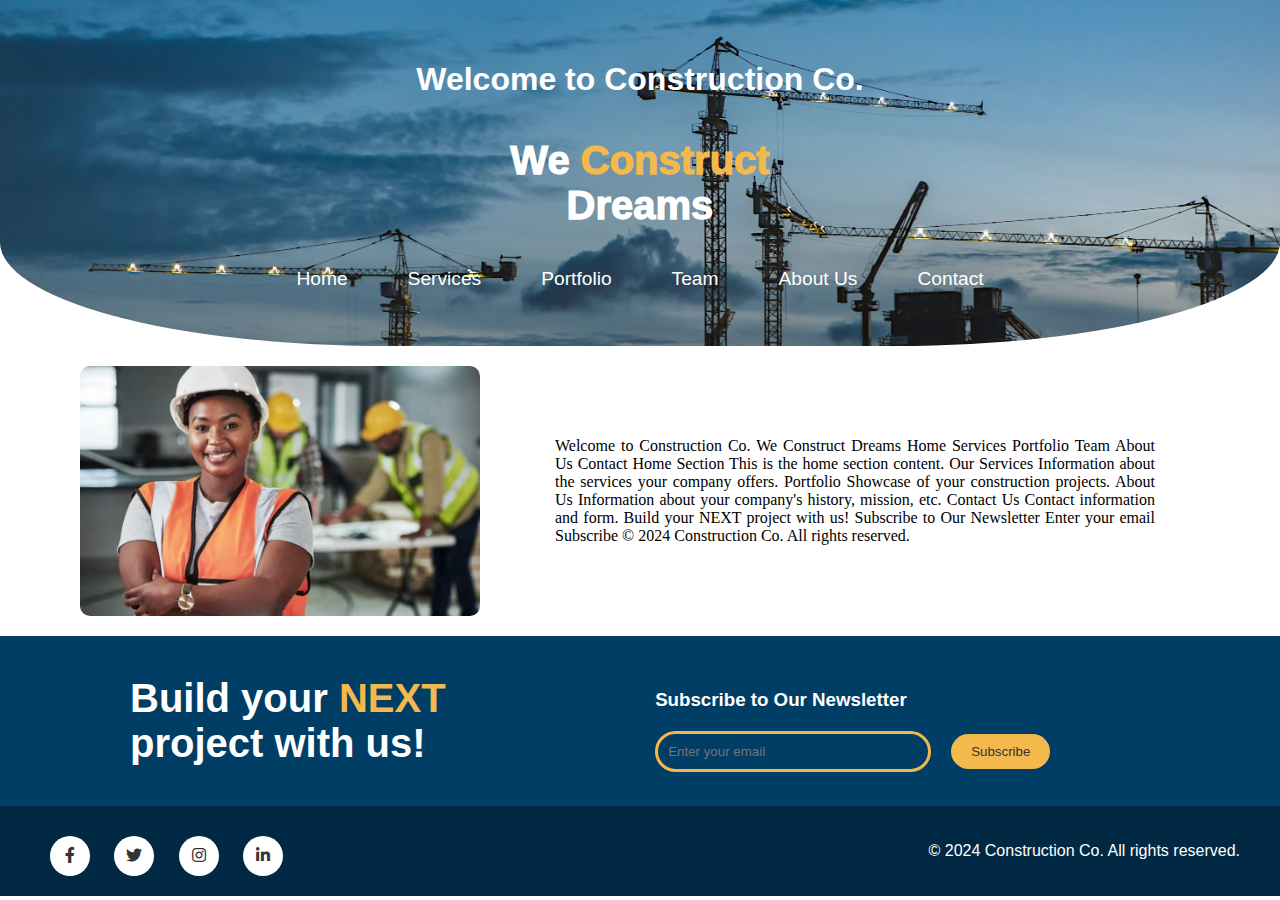
<file: Index.html>
<!DOCTYPE html>
<html lang="en">
<head>
    <meta charset="UTF-8">
    <meta name="viewport" content="width=device-width, initial-scale=1.0">
    <title>Tendai Website</title>
    <link rel="stylesheet" href="Home.css"> <!-- Link to your CSS file -->
    <link rel="stylesheet" href="https://cdnjs.cloudflare.com/ajax/libs/font-awesome/5.15.4/css/all.min.css" integrity="sha512-..." crossorigin="anonymous" />
</head>
<body>
    <header class="site-header">
        <div class="header-content">
            <h1>Welcome to Construction Co.</h1>
            <p>We <span style="color: #f4b94d">Construct</span> <br> Dreams</p>

            <nav class="header-nav">
                <ul>
                    <li><a href="Home.html">Home</a></li>
                    <li><a href="Services.html">Services</a></li>
                    <li><a href="Portfolio.html">Portfolio</a></li>
                    <li><a href="Team.html">Team</a></li>
                    <li><a href="About.html">About Us</a></li>
                    <li><a href="contact.html">Contact</a></li> 
                </ul>
            </nav>
        </div>
        <link rel="stylesheet" href="https://cdnjs.cloudflare.com/ajax/libs/font-awesome/5.15.4/css/all.min.css" integrity="sha512-XXXXX" crossorigin="anonymous" />

    </header>

    <main>
        <!-- Main content of your website -->
        
       <div class="texter">
            <div class="homepic"> 
        <!--Image on the home page, other code found in css  homepage-->
        </div>
        <p>Welcome to Construction Co.
            We Construct
            Dreams
            
            Home
            Services
            Portfolio
            Team
            About Us
            Contact
            Home Section
            This is the home section content.
            
            Our Services
            Information about the services your company offers.
            
            Portfolio
            Showcase of your construction projects.
            
            About Us
            Information about your company's history, mission, etc.
            
            Contact Us
            Contact information and form.
            
            Build your NEXT
            project with us!
            Subscribe to Our Newsletter
            Enter your email
            Subscribe
               
            © 2024 Construction Co. All rights reserved.</p>
       </div>
        
        
        </section>
        
    </div>

    </main>

    <div class="footer-top">
      <div class="infi"> <p> Build your <span style="color: #f4b94d">NEXT</span> <br>  <!-- Lode for 1 word color change and br for linebreak-->
        project with us!</p>
      </div>      
      <div class="newsletter">
          <h3>Subscribe to Our Newsletter</h3>
          <form action="#" method="POST">
              <input type="email" name="email" placeholder="Enter your email">
              <button type="submit">Subscribe</button>
          </form>
      </div>
  </div>
    <footer>
       
        <div class="footer-bottom">
            <div class="social-icons">
                <a href="#" class="social-icon"><i class="fab fa-facebook-f"></i></a>
                <a href="#" class="social-icon"><i class="fab fa-twitter"></i></a>
                <a href="#" class="social-icon"><i class="fab fa-instagram"></i></a>
                <a href="#" class="social-icon"><i class="fab fa-linkedin-in"></i></a>
            </div>
            <p> &copy; 2024 Construction Co. All rights reserved.</p>
        </div>
    </footer>
</body>
</html>
</file>
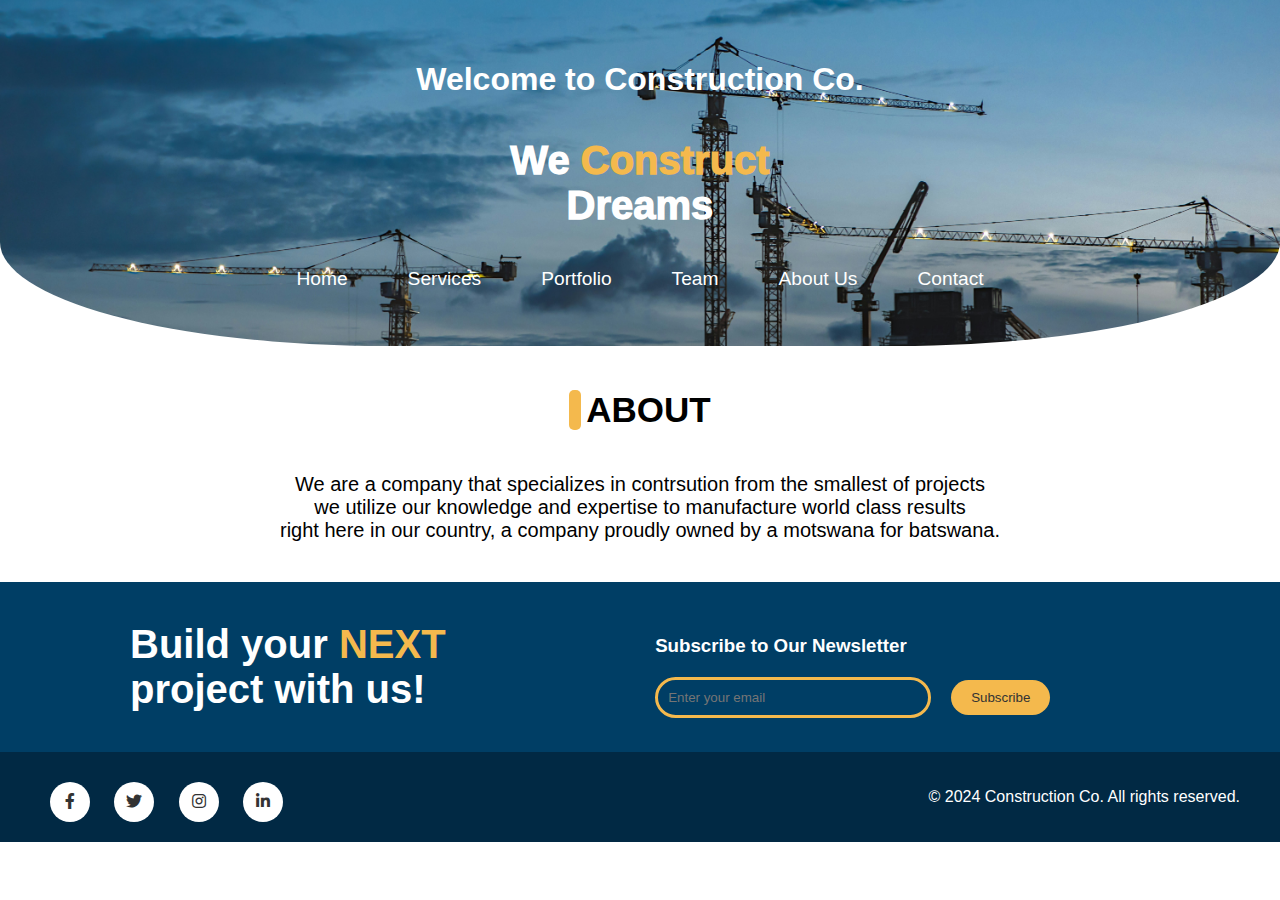
<file: About.html>
<!DOCTYPE html>
<html lang="en">
<head>
    <meta charset="UTF-8">
    <meta name="viewport" content="width=device-width, initial-scale=1.0">
    <title>Tendai Website</title>
    <link rel="stylesheet" href="About.css"> <!-- Link to your CSS file -->
    <link rel="stylesheet" href="https://cdnjs.cloudflare.com/ajax/libs/font-awesome/5.15.4/css/all.min.css" integrity="sha512-..." crossorigin="anonymous" />
</head>
<body>
    <header class="site-header">
        <div class="header-content">
            <h1>Welcome to Construction Co.</h1>
            <p>We <span style="color: #f4b94d">Construct</span> <br> Dreams</p>

            <nav class="header-nav">
                <ul>
                    <li><a href="Home.html">Home</a></li>
                    <li><a href="Services.html">Services</a></li>
                    <li><a href="Portfolio.html">Portfolio</a></li>
                    <li><a href="Team.html">Team</a></li>
                    <li><a href="About.html">About Us</a></li>
                    <li><a href="contact.html">Contact</a></li> 
                </ul>
            </nav>
        </div>
        <link rel="stylesheet" href="https://cdnjs.cloudflare.com/ajax/libs/font-awesome/5.15.4/css/all.min.css" integrity="sha512-XXXXX" crossorigin="anonymous" />

    </header>

    <main>
        
        <div class="abouthead">
            <form>
            <button> </button>
            <h1>ABOUT</h1>
            </form>
        </div>
        <div class="aboutpara">
            <p>
                We are a company that specializes in contrsution from the smallest of projects<br>
                we utilize our knowledge and expertise to manufacture world class results<br>
                right here in our country, a company proudly owned by a motswana for batswana.
                </p>
        </div>
        


    </main>

    <div class="footer-top">
      <div class="infi"> <p> Build your <span style="color: #f4b94d">NEXT</span> <br>  <!-- Lode for 1 word color change and br for linebreak-->
        project with us!</p>
      </div>      
      <div class="newsletter">
          <h3>Subscribe to Our Newsletter</h3>
          <form action="#" method="POST">
              <input type="email" name="email" placeholder="Enter your email">
              <button type="submit">Subscribe</button>
          </form>
      </div>
  </div>
    <footer>
       
        <div class="footer-bottom">
            <div class="social-icons">
                <a href="#" class="social-icon"><i class="fab fa-facebook-f"></i></a>
                <a href="#" class="social-icon"><i class="fab fa-twitter"></i></a>
                <a href="#" class="social-icon"><i class="fab fa-instagram"></i></a>
                <a href="#" class="social-icon"><i class="fab fa-linkedin-in"></i></a>
            </div>
            <p> &copy; 2024 Construction Co. All rights reserved.</p>
        </div>
    </footer>
</body>
</html>
</file>
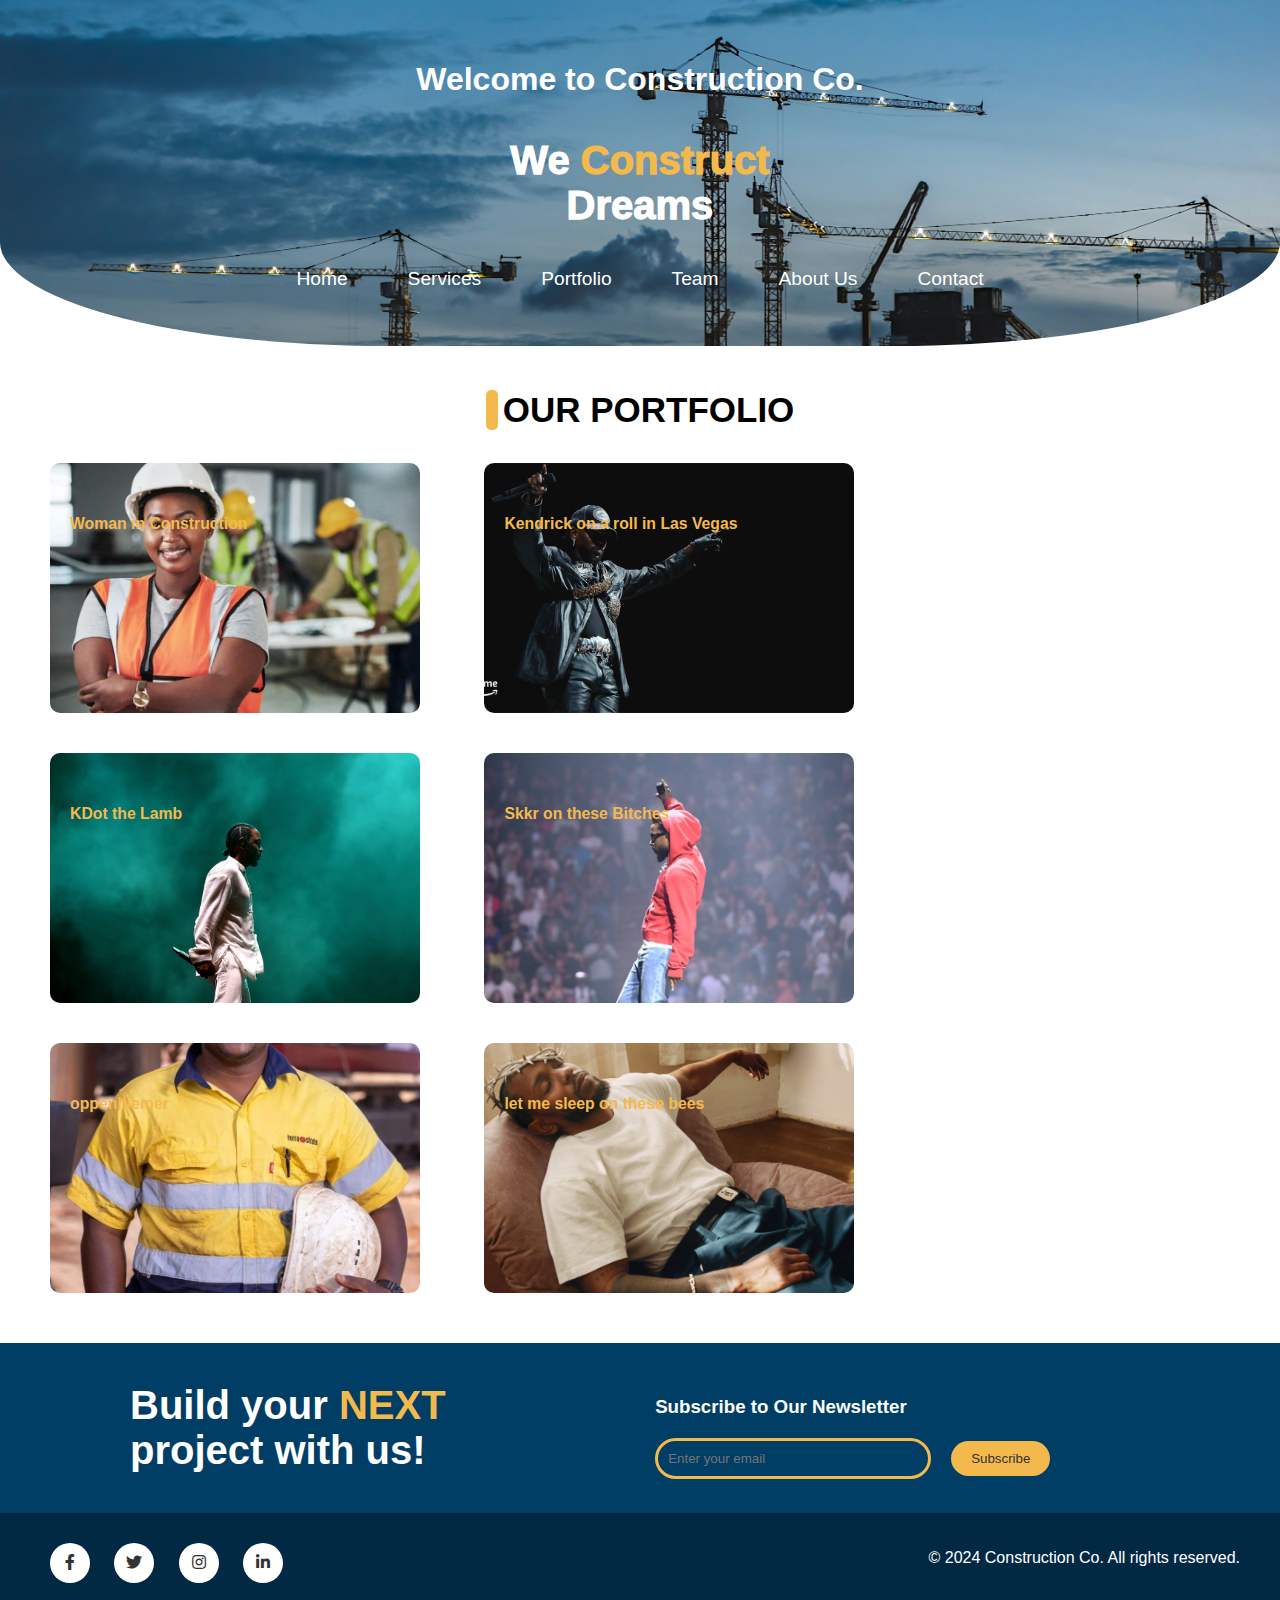
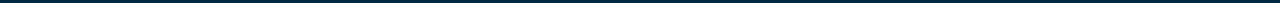
<file: Portfolio.html>
<!DOCTYPE html>
<html lang="en">
<head>
    <meta charset="UTF-8">
    <meta name="viewport" content="width=device-width, initial-scale=1.0">
    <title>Tendai Website</title>
    <link rel="stylesheet" href="portfolio.css"> <!-- Link to your CSS file -->
    <link rel="stylesheet" href="https://cdnjs.cloudflare.com/ajax/libs/font-awesome/5.15.4/css/all.min.css" integrity="sha512-..." crossorigin="anonymous" />
</head>
<body>
    <header class="site-header">
        <div class="header-content">
            <h1>Welcome to Construction Co.</h1>
            <p>We <span style="color: #f4b94d">Construct</span> <br> Dreams</p>
 
            <nav class="header-nav">
                <ul>
                    <li><a href="Home.html">Home</a></li>
                    <li><a href="Services.html">Services</a></li>
                    <li><a href="Portfolio.html">Portfolio</a></li>
                    <li><a href="Team.html">Team</a></li>
                    <li><a href="About.html">About Us</a></li>
                    <li><a href="contact.html">Contact</a></li>                   
                </ul>
            </nav>
        </div>
        <link rel="stylesheet" href="https://cdnjs.cloudflare.com/ajax/libs/font-awesome/5.15.4/css/all.min.css" integrity="sha512-XXXXX" crossorigin="anonymous" />

    </header>

    <main>
        <!-- Main content of your website -->
        <div class="PORThead">
          <form>
          <button> </button>
          <h1>OUR PORTFOLIO</h1>
          </form>
      </div>
    
      <div class="port"> 
        <div class= "Images image1">
            <h5> Woman in Construction</h5>
        </div>

        <div class= "Images image2">
            <h5> Kendrick on a roll in Las Vegas</h5> 
              
        </div>

        <div class= "Images image3">
            <h5> KDot the Lamb</h5>
        </div>

        <div class= "Images image4">
            <h5> Skkr on these Bitches</h5> 
        </div>

        <div class= "Images image5">
            <h5> oppenhiemer</h5>    
        </div>

        <div class= "Images image6">
            <h5> let me sleep on these bees</h5>
        </div>
    
    </div> 

    </main>

    <div class="footer-top">
      <div class="infi"> <p> Build your <span style="color: #f4b94d">NEXT</span> <br>  <!-- Lode for 1 word color change and br for linebreak-->
        project with us!</p>
      </div>      
      <div class="newsletter">
          <h3>Subscribe to Our Newsletter</h3>
          <form action="#" method="POST">
              <input type="email" name="email" placeholder="Enter your email">
              <button type="submit">Subscribe</button>
          </form>
      </div>
  </div>
    <footer>
       
        <div class="footer-bottom">
            <div class="social-icons">
                <a href="https://www.facebook.com/" class="social-icon"><i class="fab fa-facebook-f"></i></a>
                <a href="#" class="social-icon"><i class="fab fa-twitter"></i></a>
                <a href="#" class="social-icon"><i class="fab fa-instagram"></i></a>
                <a href="#" class="social-icon"><i class="fab fa-linkedin-in"></i></a>
            </div>
            <p> &copy; 2024 Construction Co. All rights reserved.</p>
        </div>
    </footer>
</body>
</html>
</file>
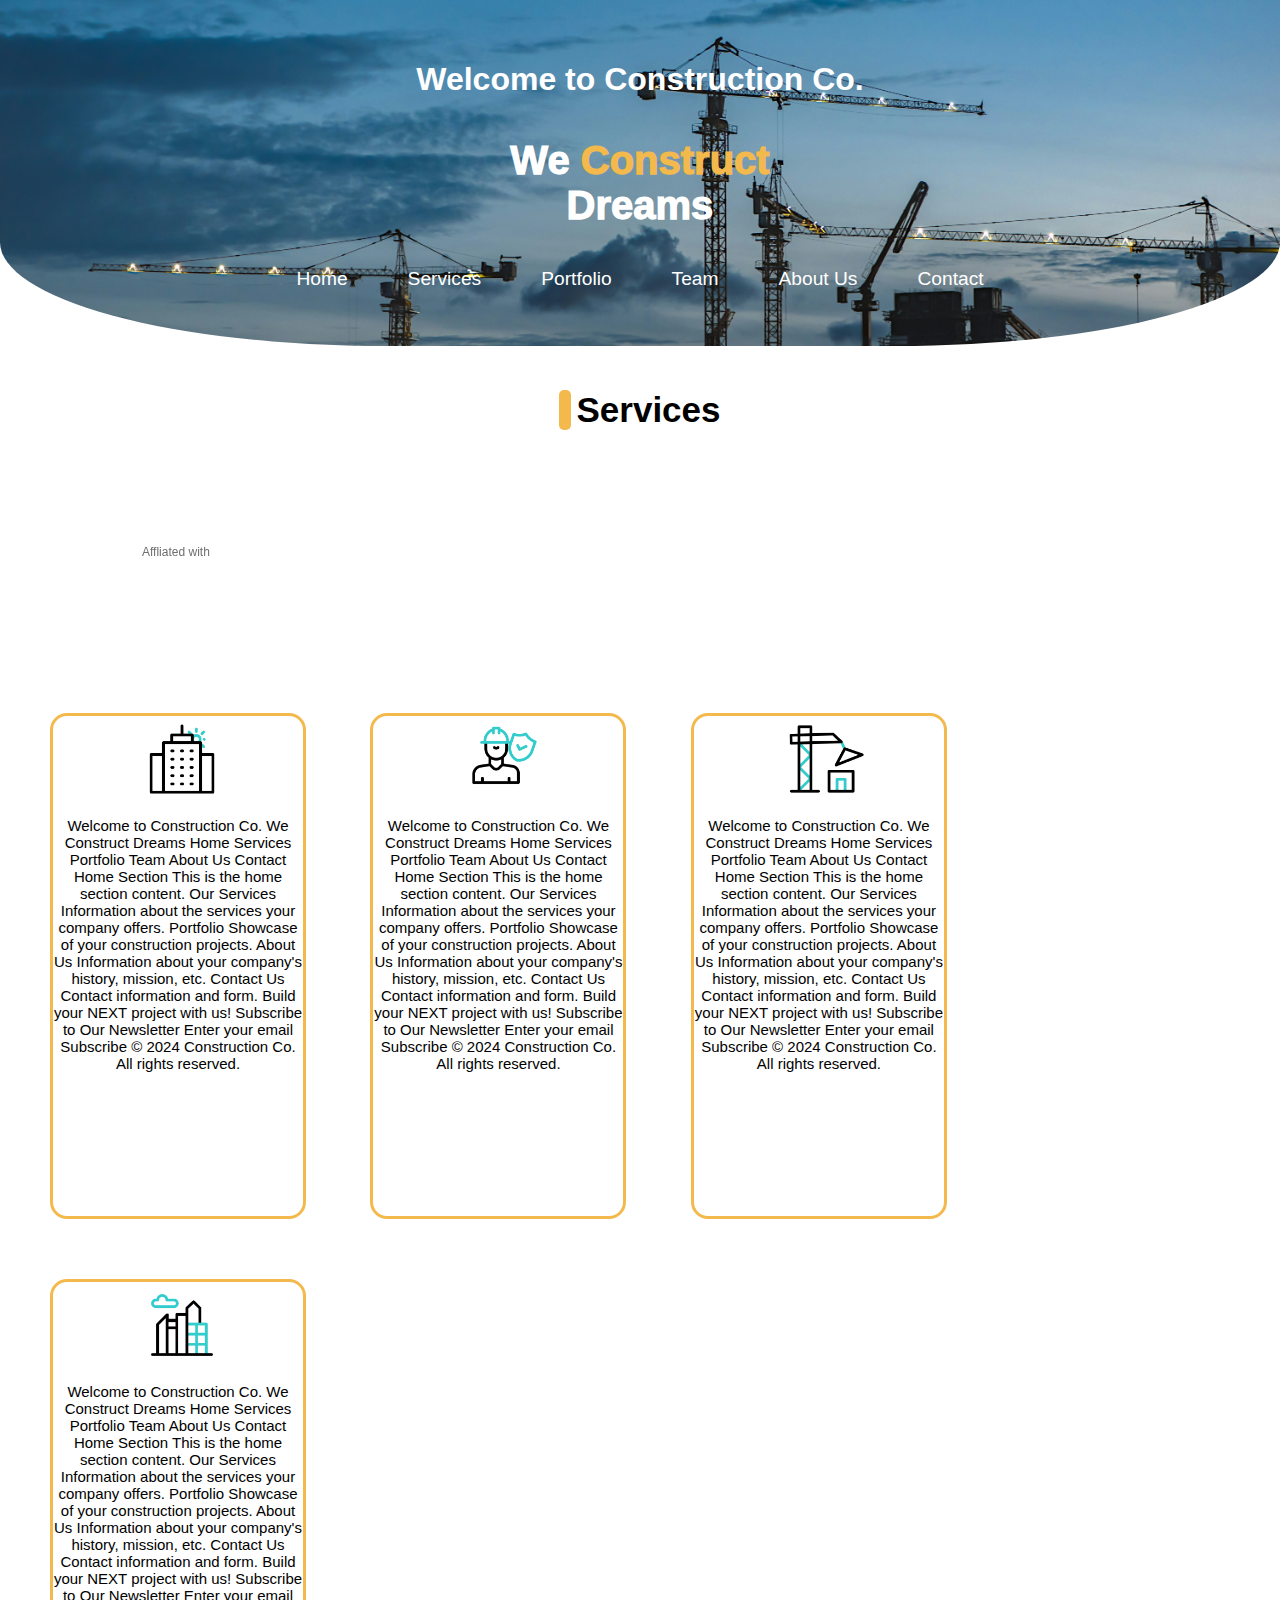
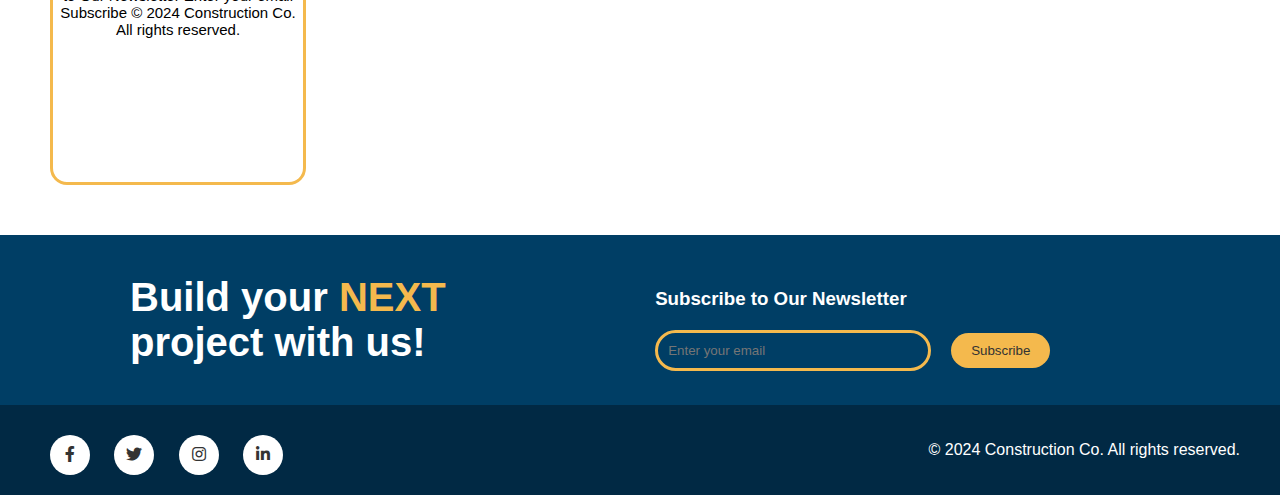
<file: Services.html>
<!DOCTYPE html>
<html lang="en">
<head>
    <meta charset="UTF-8">
    <meta name="viewport" content="width=device-width, initial-scale=1.0">
    <title>Tendai Website</title>
    <link rel="stylesheet" href="Services.css"> <!-- Link to your CSS file -->
    <link rel="stylesheet" href="https://cdnjs.cloudflare.com/ajax/libs/font-awesome/5.15.4/css/all.min.css" integrity="sha512-..." crossorigin="anonymous" />
</head>
<body>
    <header class="site-header">
        <div class="header-content">
            <h1>Welcome to Construction Co.</h1>
            <p>We <span style="color: #f4b94d">Construct</span> <br> Dreams</p>

            <nav class="header-nav">
                <ul>
                  <li><a href="Home.html">Home</a></li>
                  <li><a href="Services.html">Services</a></li>
                  <li><a href="Portfolio.html">Portfolio</a></li>
                  <li><a href="Team.html">Team</a></li>
                  <li><a href="About.html">About Us</a></li>
                  <li><a href="contact.html">Contact</a></li> 
                </ul>
            </nav>
        </div>
        <link rel="stylesheet" href="https://cdnjs.cloudflare.com/ajax/libs/font-awesome/5.15.4/css/all.min.css" integrity="sha512-XXXXX" crossorigin="anonymous" />

    </header>

    <main>
        <!-- Main content of your website -->
        <div class="Services">
          <form>
          <button> </button>
          <h1>Services</h1>
          </form>
      </div> 
     
        <div class="wrapper">
          <div class="scrollbartext"><p>Affliated with</p></div>
          <div class = "item item1"></div>
          <div class = "item item2"></div>
          <div class = "item item3"></div>
          <div class = "item item4"></div>
          <div class = "item item5"></div>
          <div class = "item item6"></div>
          <div class = "item item7"></div>
          <div class = "item item8"></div>
        </div>
         
      <div class="servicesdiv"> 
       <div class="servi servi1"><div class="insido IMG1"></div><p class="servitext">Welcome to Construction Co. We Construct Dreams Home Services Portfolio Team About Us Contact Home Section This is the home section content. Our Services Information about the services your company offers. Portfolio Showcase of your construction projects. About Us Information about your company's history, mission, etc. Contact Us Contact information and form. Build your NEXT project with us! Subscribe to Our Newsletter Enter your email Subscribe © 2024 Construction Co. All rights reserved.</p>   </div>
       <div class="servi servi2"><div class="insido IMG2"></div><p class="servitext">Welcome to Construction Co. We Construct Dreams Home Services Portfolio Team About Us Contact Home Section This is the home section content. Our Services Information about the services your company offers. Portfolio Showcase of your construction projects. About Us Information about your company's history, mission, etc. Contact Us Contact information and form. Build your NEXT project with us! Subscribe to Our Newsletter Enter your email Subscribe © 2024 Construction Co. All rights reserved.</p>    </div>
       <div class="servi servi3"><div class="insido IMG3"></div><p class="servitext">Welcome to Construction Co. We Construct Dreams Home Services Portfolio Team About Us Contact Home Section This is the home section content. Our Services Information about the services your company offers. Portfolio Showcase of your construction projects. About Us Information about your company's history, mission, etc. Contact Us Contact information and form. Build your NEXT project with us! Subscribe to Our Newsletter Enter your email Subscribe © 2024 Construction Co. All rights reserved.</p>   </div>
       <div class="servi servi4"><div class="insido IMG4"></div><p class="servitext">Welcome to Construction Co. We Construct Dreams Home Services Portfolio Team About Us Contact Home Section This is the home section content. Our Services Information about the services your company offers. Portfolio Showcase of your construction projects. About Us Information about your company's history, mission, etc. Contact Us Contact information and form. Build your NEXT project with us! Subscribe to Our Newsletter Enter your email Subscribe © 2024 Construction Co. All rights reserved.</p>    </div>
       
      </div>

    </main>

    <div class="footer-top">
      <div class="infi"> <p> Build your <span style="color: #f4b94d">NEXT</span> <br>  <!-- Lode for 1 word color change and br for linebreak-->
        project with us!</p>
      </div>      
      <div class="newsletter">
          <h3>Subscribe to Our Newsletter</h3>
          <form action="#" method="POST">
              <input type="email" name="email" placeholder="Enter your email">
              <button type="submit">Subscribe</button>
          </form>
      </div>
  </div>
    <footer>
       
        <div class="footer-bottom">
            <div class="social-icons">
                <a href="#" class="social-icon"><i class="fab fa-facebook-f"></i></a>
                <a href="#" class="social-icon"><i class="fab fa-twitter"></i></a>
                <a href="#" class="social-icon"><i class="fab fa-instagram"></i></a>
                <a href="#" class="social-icon"><i class="fab fa-linkedin-in"></i></a>
            </div>
            <p> &copy; 2024 Construction Co. All rights reserved.</p>
        </div>
    </footer>
</body>
</html>
</file>
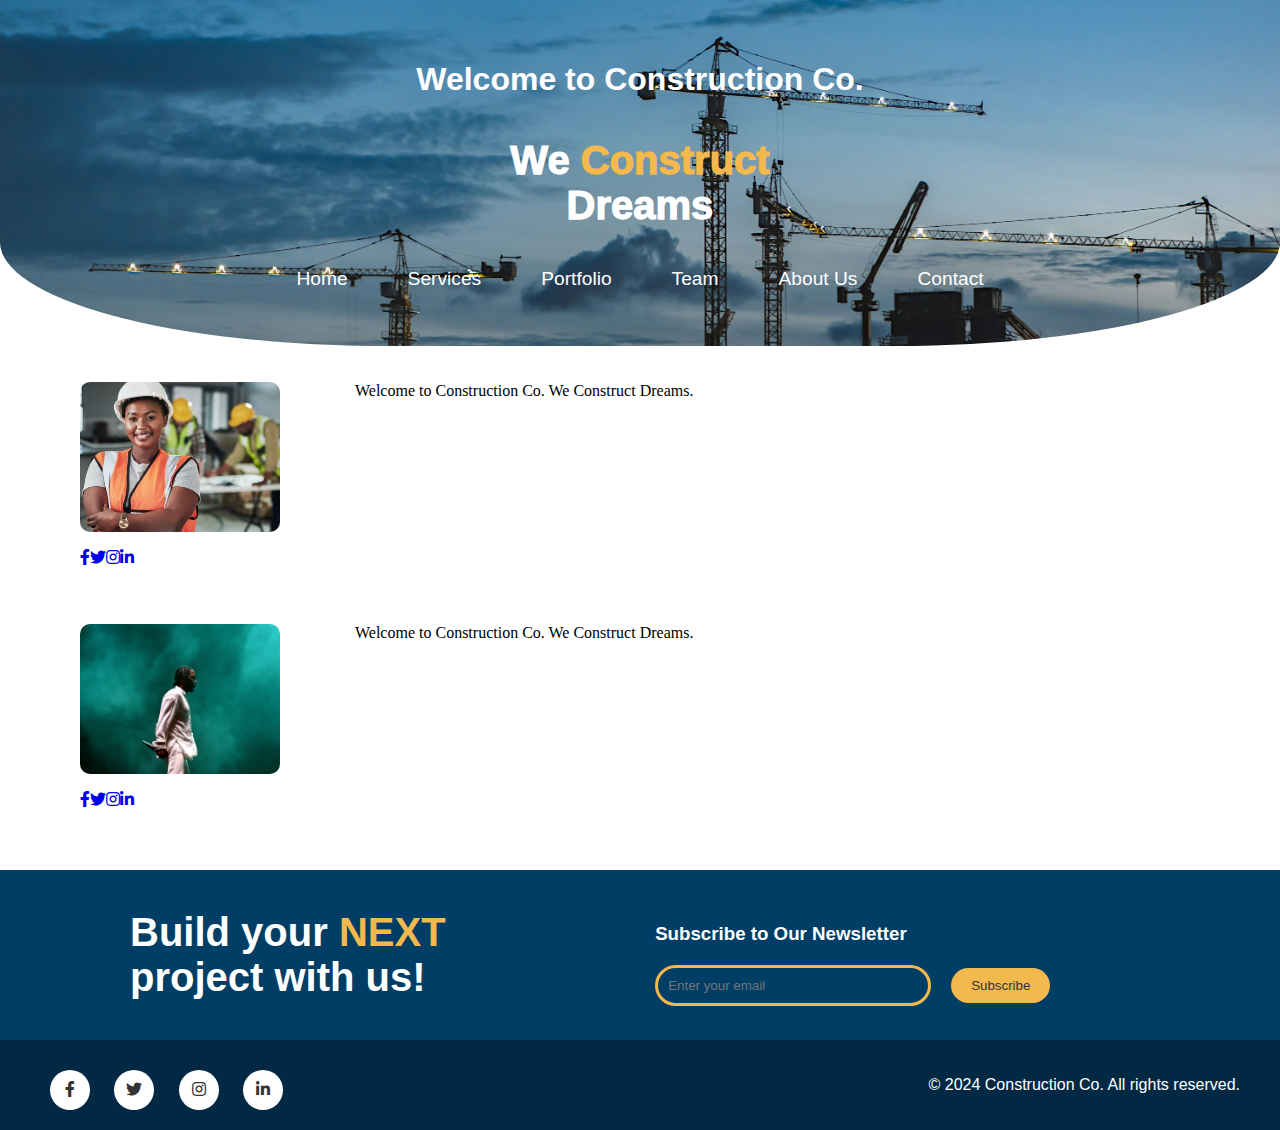
<file: Team.html>
<!DOCTYPE html>
<html lang="en">
<head>
    <meta charset="UTF-8">
    <meta name="viewport" content="width=device-width, initial-scale=1.0">
    <title>Tendai Website</title>
    <link rel="stylesheet" href="Team.css"> <!-- Link to your CSS file -->
    <link rel="stylesheet" href="https://cdnjs.cloudflare.com/ajax/libs/font-awesome/5.15.4/css/all.min.css" integrity="sha512-..." crossorigin="anonymous" />
</head>
<body>
    <header class="site-header">
        <div class="header-content">
            <h1>Welcome to Construction Co.</h1>
            <p>We <span style="color: #f4b94d">Construct</span> <br> Dreams</p>

            <nav class="header-nav">
                <ul>
                    <li><a href="Home.html">Home</a></li>
                    <li><a href="Services.html">Services</a></li>
                    <li><a href="Portfolio.html">Portfolio</a></li>
                    <li><a href="Team.html">Team</a></li>
                    <li><a href="About.html">About Us</a></li>
                    <li><a href="contact.html">Contact</a></li> 
                </ul>
            </nav>
        </div>
        <link rel="stylesheet" href="https://cdnjs.cloudflare.com/ajax/libs/font-awesome/5.15.4/css/all.min.css" integrity="sha512-XXXXX" crossorigin="anonymous" />

    </header>

    <main>
        <!-- Main content of your website -->
        
       <div class="texter">
            <div class="profilepic p1"> 
            
                <!--Image on the home page, other code found in css  homepage-->
          </div>
            <p>Welcome to Construction Co.
            We Construct
            Dreams.
            </p>
       </div>
       <div class="profile-icons">
        <a href="#" class="profile-icon"><i class="fab fa-facebook-f"></i></a>
        <a href="#" class="profile-icon"><i class="fab fa-twitter"></i></a>
        <a href="#" class="profile-icon"><i class="fab fa-instagram"></i></a>
        <a href="#" class="profile-icon"><i class="fab fa-linkedin-in"></i></a>
    </div>
       <div class="texter">
        <div class="profilepic p2"> 
         <!--Image on the home page, other code found in css  homepage-->
        </div>
        <p>Welcome to Construction Co.
        We Construct
        Dreams.
      </p>
   </div>
   <div class="profile-icons">
    <a href="#" class="profile-icon"><i class="fab fa-facebook-f"></i></a>
    <a href="#" class="profile-icon"><i class="fab fa-twitter"></i></a>
    <a href="#" class="profile-icon"><i class="fab fa-instagram"></i></a>
    <a href="#" class="profile-icon"><i class="fab fa-linkedin-in"></i></a>
</div>
       
    </main>

    <div class="footer-top">
      <div class="infi"> <p> Build your <span style="color: #f4b94d">NEXT</span> <br>  <!-- Lode for 1 word color change and br for linebreak-->
        project with us!</p>
      </div>      
      <div class="newsletter">
          <h3>Subscribe to Our Newsletter</h3>
          <form action="#" method="POST">
              <input type="email" name="email" placeholder="Enter your email">
              <button type="submit">Subscribe</button>
          </form>
      </div>
  </div>
    <footer>
       
        <div class="footer-bottom">
            <div class="social-icons">
                <a href="https://www.facebook.com/Bender0fLight" class="social-icon"><i class="fab fa-facebook-f"></i></a>
                <a href="#" class="social-icon"><i class="fab fa-twitter"></i></a>
                <a href="#" class="social-icon"><i class="fab fa-instagram"></i></a>
                <a href="#" class="social-icon"><i class="fab fa-linkedin-in"></i></a>
            </div>
            <p> &copy; 2024 Construction Co. All rights reserved.</p>
        </div>
    </footer>
</body>
</html>
</file>
<file: Home.css>
body {
  font-family: Arial, sans-serif;
  margin: 0;
  padding: 0;
}

.site-header{
  background:url("pictures/heavy.jpg");
  float: center;
  clear: both;
  width: auto;
  padding: 40px 40px;
  background-size: cover;
  background-position: center;
  border-radius: 0px 0px 30% 30%;
  background-size: cover;
  background-repeat: no-repeat;
  background-position-y: 60%;
  
 }

.header-content {
  text-align: center;
  
  
}
.header-content h1{
color: #fff;

}
.header-content p {
  font-weight:1000;
  font-size: 40px;
  color: rgb(255, 255, 255);
}

.header-nav ul {
  list-style-type: none;
  padding: 0;
  display: flex;
  justify-content: center;
}

.header-nav ul li {
  margin: 0 15px;
}

.header-nav ul li a {
  color: #ffffff;
  text-decoration: none;
  font-size: 1.2rem;
  padding: 10px 15px;
  border-radius: 5px;
  transition: background-color 0.3s, color 0.3s;
}

.header-nav ul li a:hover {
  background-color: rgba(0, 0, 0, 0.5);
}

main {
  padding: 20px;
}
.homepic{
width: 400px;
height: 250px;
background-position: center;
background-size: cover;
background-repeat: no-repeat;
background-position: center;
background-image: url(pictures/woman.jpg);
border-radius: 10px;
display: inline-block;
margin-left: 60px;
}

.texter{
  display: grid;
  align-items: center; 
  grid-template-columns: 1fr 1fr 1fr;
  column-gap: 5px;
  
}
.texter p{
  width: 600px;
  height: 0 auto;
  padding-left: 70px;
  text-align: justify;
  font-family: cursive;
}

footer {
  background-color: #012944;
  color: #fff;
  text-align: center;
  padding: 20px;
  
}

.footer-top {
  background-color: #003E65;
  height: 150px; 
  padding: 10px 20px;
  display: flex;
  justify-content: space-between;
  align-items: center;
  color: #fff;

}

.newsletter {
  max-width: 600px;
  margin: 0 auto;
  color: #fff;
  padding: 60px;
  
}
.infi p {
  padding-left: 110px;
  font-family: 'Segoe UI', Tahoma, Verdana, sans-serif;
  font-weight: bolder;
  font-size: 40px;
  display: inline-block;
  width: 100%; 
  word-wrap: break-word;
}
.newsletter h3 {
  margin-bottom: 20px;
}

.newsletter form {
  display: flex;
  justify-content: center;
  align-items: center;
  

}

.newsletter input[type="email"] {
  padding: 10px;
  width: 250px;
  border-color: #f4b94d;
  border-radius: 40px 40px 40px 40px;
  background-color: transparent;
  border-style: solid;
  border-width: 3px;
  
}

.newsletter button {
  padding: 10px 20px;
  border: none;
  background-color: #f4b94d;
  color: #333;
  border-radius: 33px 33px 33px 33px;
  cursor: pointer;
  transition: background-color 0.3s, color 0.3s;
  margin-left: 20px;
}

.newsletter button:hover {
  background-color: #333;
  color: #fff;
}

.footer-bottom {
  height: 30px; 
  padding: 10px 20px; 
  display: flex;
  justify-content: space-between;
  align-items: center;
  background-color: #012944; 
  color: #fff; 
}

.social-icons {
  margin-top: 10px; 
}

.social-icon {
  display: inline-block;
  width: 40px; 
  height: 40px;
  background-color: #fff;
  color: #333; 
  border-radius: 50%;
  text-align: center;
  line-height: 40px; 
  margin: 0px 10px; 
  text-decoration: none;
  transition: background-color 0.3s, color 0.3s;
}

.social-icon:hover {
  background-color: #333;
  color: #fff; 
}
</file>
<file: About.css>
body {
  font-family: Arial, sans-serif;
  margin: 0;
  padding: 0;
}

.site-header{
  background:url("pictures/heavy.jpg");
  float: center;
  clear: both;
  width: auto;
  padding: 40px 40px;
  background-size: cover;
  background-position: center;
  border-radius: 0px 0px 30% 30%;
  background-size: cover;
  background-repeat: no-repeat;
  background-position-y: 60%;
  
 }

.header-content {
  text-align: center;
  
  
}
.header-content h1{
color: #fff;

}
.header-content p {
  font-weight:1000;
  font-size: 40px;
  color: rgb(255, 255, 255);
}

.header-nav ul {
  list-style-type: none;
  padding: 0;
  display: flex;
  justify-content: center;
}

.header-nav ul li {
  margin: 0 15px;
}

.header-nav ul li a {
  color: #ffffff;
  text-decoration: none;
  font-size: 1.2rem;
  padding: 10px 15px;
  border-radius: 5px;
  transition: background-color 0.3s, color 0.3s;
}

.header-nav ul li a:hover {
  background-color: rgba(0, 0, 0, 0.5);
}

main {
  padding: 20px;
  
}
.abouthead button{
  background-color: #f4b94d;
  align-self: center;
  border: #333;
  height: 40px;
  border-radius: 5px 5px 5px 5px;
  }
.abouthead  form{

  display: flex;
  justify-content: center;
  align-items: center;

}

.abouthead h1{
  text-align: center;
   color: rgb(0, 0, 0);
   font-weight: 150%;
   font-family: 'Segoe UI', Tahoma, Verdana, sans-serif;
   font-size: 35px;
   padding-left: 5px;
}
.aboutpara p {
  text-align: center;
  font-size: 20px;
}

footer {
  background-color: #012944;
  color: #fff;
  text-align: center;
  padding: 20px;
}

.footer-top {
  background-color: #003E65;
  height: 150px; 
  padding: 10px 20px;
  display: flex;
  justify-content: space-between;
  align-items: center;
  color: #fff;
}

.newsletter {
  max-width: 600px;
  margin: 0 auto;
  color: #fff;
  padding: 60px;
}
.infi p {
  padding-left: 110px;
  font-family: 'Segoe UI', Tahoma, Verdana, sans-serif;
  font-weight: bolder;
  font-size: 40px;
  display: inline-block;
}
.newsletter h3 {
  margin-bottom: 20px;
}

.newsletter form {
  display: flex;
  justify-content: center;
  align-items: center;
  

}

.newsletter input[type="email"] {
  padding: 10px;
  width: 250px;
  border-color: #f4b94d;
  border-radius: 40px 40px 40px 40px;
  background-color: transparent;
  border-style: solid;
  border-width: 3px;
  
}

.newsletter button {
  padding: 10px 20px;
  border: none;
  background-color: #f4b94d;
  color: #333;
  border-radius: 33px 33px 33px 33px;
  cursor: pointer;
  transition: background-color 0.3s, color 0.3s;
  margin-left: 20px;
}

.newsletter button:hover {
  background-color: #333;
  color: #fff;
}

.footer-bottom {
  height: 30px; 
  padding: 10px 20px; 
  display: flex;
  justify-content: space-between;
  align-items: center;
  background-color: #012944; 
  color: #fff; 
}

.social-icons {
  margin-top: 10px; 
}

.social-icon {
  display: inline-block;
  width: 40px; 
  height: 40px;
  background-color: #fff;
  color: #333; 
  border-radius: 50%;
  text-align: center;
  line-height: 40px; 
  margin: 0px 10px; 
  text-decoration: none;
  transition: background-color 0.3s, color 0.3s;
}

.social-icon:hover {
  background-color: #333;
  color: #fff; 
}
</file>
<file: portfolio.css>
body {
  font-family: Arial, sans-serif;
  margin: 0;
  padding: 0;
}

.site-header{
  background:url("pictures/heavy.jpg");
  float: center;
  clear: both;
  width: auto;
  padding: 40px 40px;
  background-size: cover;
  background-position: center;
  border-radius: 0px 0px 30% 30%;
  background-size: cover;
  background-repeat: no-repeat;
  background-position-y: 60%;
  
 }

.header-content {
  text-align: center;
}
.header-content h1{
color: #fff;

}
.header-content p {
  font-weight:1000;
  font-size: 40px;
  color: rgb(255, 255, 255);
}

.header-nav ul {
  list-style-type: none;
  padding: 0;
  display: flex;
  justify-content: center;
}

.header-nav ul li {
  margin: 0 15px;
}

.header-nav ul li a {
  color: #ffffff;
  text-decoration: none;
  font-size: 1.2rem;
  padding: 10px 15px;
  border-radius: 5px;
  transition: background-color 0.3s, color 0.3s;
}

.header-nav ul li a:hover {
  background-color: rgba(0, 0, 0, 0.5);
}

main {
  padding: 20px;
}

.Images{
  width: 330px;
  height: 200px;
  display: inline-block;
  border-radius: 10px;
  padding:25px 20px;
  cursor: pointer;
  margin: 10px 30px;
  margin-bottom: 30px;
  background-position: center;
  background-size: cover;
  color: #f4b94d;
  font-size: 19px;
  font-weight:700;
  transition: transform 0.5s;
}

.Images:hover{
  transform: translateY(-10px); 
  } 
.image1{
  background-image: url(pictures/woman.jpg); 
}
.image2{
  background-image: url(pictures/2prime.webp); 
}
.image3{
  background-image: url(pictures/dot.jpg); 
}
.image4{
  background-image: url(pictures/kendrick.webp); 
}
.image5{
  background-image: url(pictures/Man.jpeg); 
}
.image6{
  background-image: url(pictures/unnamed.jpg); 

}
  
.PORThead form{

  display: flex;
  justify-content: center;
  align-items: center;

}

.PORThead h1{
  text-align: center;
   color: rgb(0, 0, 0);
   font-weight: 150%;
   font-family: 'Segoe UI', Tahoma, Verdana, sans-serif;
   font-size: 35px;
   padding-left: 5px;
}

.PORThead button{
  background-color: #f4b94d;
  align-self: center;
  border: #333;
  height: 40px;
  border-radius: 5px 5px 5px 5px;
  }

footer {
  background-color: #012944;
  color: #fff;
  text-align: center;
  padding: 20px;
}

.footer-top {
  background-color: #003E65;
  height: 150px; 
  padding: 10px 20px;
  display: flex;
  justify-content: space-between;
  align-items: center;
  color: #fff;
}

.newsletter {
  max-width: 600px;
  margin: 0 auto;
  color: #fff;
  padding: 60px;
}
.infi p {
  padding-left: 110px;
  font-family: 'Segoe UI', Tahoma, Verdana, sans-serif;
  font-weight: bolder;
  font-size: 40px;
  display: inline-block;
}
.newsletter h3 {
  margin-bottom: 20px;
}

.newsletter form {
  display: flex;
  justify-content: center;
  align-items: center;
}

.newsletter input[type="email"] {
  padding: 10px;
  width: 250px;
  border-color: #f4b94d;
  border-radius: 40px 40px 40px 40px;
  background-color: transparent;
  border-style: solid;
  border-width: 3px;
}

.newsletter button {
  padding: 10px 20px;
  border: none;
  background-color: #f4b94d;
  color: #333;
  border-radius: 33px 33px 33px 33px;
  cursor: pointer;
  transition: background-color 0.3s, color 0.3s;
  margin-left: 20px;
}

.newsletter button:hover {
  background-color: #333;
  color: #fff;
}

.footer-bottom {
  height: 30px; 
  padding: 10px 20px; 
  display: flex;
  justify-content: space-between;
  align-items: center;
  background-color: #012944; 
  color: #fff; 
}

.social-icons {
  margin-top: 10px; 
}

.social-icon {
  display: inline-block;
  width: 40px; 
  height: 40px;
  background-color: #fff;
  color: #333; 
  border-radius: 50%;
  text-align: center;
  line-height: 40px; 
  margin: 0px 10px; 
  text-decoration: none;
  transition: background-color 0.3s, color 0.3s;
}

.social-icon:hover {
  background-color: #333;
  color: #fff; 
}
</file>
<file: Services.css>
body {
  font-family: Arial, sans-serif;
  margin: 0;
  padding: 0;
}
.Services form{
  display: flex;
  justify-content: center;
  align-items: center;
}
.Services h1{
  text-align: center;
   color: rgb(0, 0, 0);
   font-weight: 150%;
   font-family: 'Segoe UI', Tahoma, Verdana, sans-serif;
   font-size: 35px;
   padding-left: 5px;
}
.Services button{
  background-color: #f4b94d;
  align-self: center;
  border: #333;
  height: 40px;
  border-radius: 5px 5px 5px 5px;
  }
.wrapper{
  width: 90%;
  max-width: 1536px;
  margin-inline: auto;
  position: relative;
  height: 150px;
  margin-top: 5rem;
  overflow: hidden;
  mask-image: linear-gradient(to right,
  rgba(0,0,0,0),
  rgba(0,0,0,1) 5%,
  rgba(0,0,0,1) 95%,
  rgba(0,0,0,0)
  );
}
@keyframes scrollleft{
 to 
 {
  left: -200px;
 }
}
.scrollbartext{
  font-size: 12px;
  margin-left: 60px;
  color: rgb(112, 110, 110);

}
.item{
  width: 150px;
  height: 100px;
  border-radius: 6px;
  position: absolute;
  left: max(calc(150px * 8),100%);
  animation: scrollleft;
  animation-duration: 50s;
  animation-timing-function: linear;
  animation-iteration-count: infinite;
}
.item1{
  animation-delay: calc(50s / 8 *(8 - 1) * -1);
 background-image: url(pictures/pepsi.png);
 background-size: cover;
 background-position: center; 
}
.item2{
  animation-delay:calc(50s / 8 *(8 - 2) * -1);
  background-image: url(pictures/coke.png);
 background-size: cover;
 background-position: center; 
}
.item3{
  animation-delay: calc(50s / 8 *(8 - 3) * -1) ;
  background-image: url(pictures/FNB.png);
  background-size: cover;
  background-position: center;
}
.item4{
animation-delay: calc(50s / 8 *(8 - 4) * -1);
background-image: url(pictures/lea.png);
background-size: cover;
background-position: center; 
}
.item5{
  animation-delay: calc(50s / 8 *(8 - 5) * -1);
  background-image: url(pictures/samsung.png);
  background-size: cover;
  background-position: center; 
}
.item6{
  animation-delay:calc(50s / 8 *(8 - 6) * -1);
  background-image: url(pictures/canon.png);
  background-size: cover;
  background-position: center; 
}
.item7{
  animation-delay: calc(50s / 8 *(8 - 7) * -1);
  background-image: url(pictures/ab.png);
  background-size:contain;
  background-position: center; 
  background-repeat: no-repeat;
}
.item8{
  animation-delay: calc(50s / 8 *(8 - 8) * -1);
  background-image: url(pictures/moe.png);
  background-size: cover;
  background-position: center; 
}
.servi{
  width: 250px;
  height: 500px;
  display: inline-block;
  margin:30px;
  left: max(calc(150px * 8),100%);
  border-radius: 17px;
  border: #f4b94d, solid, 3px;
  background-color: rgba(47, 79, 79, 0);
}

.insido{
  width: 250px;
  height: 80px;
  padding: 3px;
  margin-left: 1px;
  border-radius: 17px;
  font-size: 40px;
  font-weight: bold;
  text-align: center;
  background-color: rgba(47, 79, 79, 0);
}

.IMG1{
  background-image: url(pictures/building.gif);
  background-size: contain;
  background-position: center; 
  background-repeat: no-repeat;
}
.IMG2{
  background-image: url(pictures/labor-safety.gif);
  background-size: contain;
  background-position: center; 
  background-repeat: no-repeat;
}
.IMG3{
  background-image: url(pictures/crane.gif);
  background-size: contain;
  background-position: center; 
  background-repeat: no-repeat;
}
.IMG4{
  background-image: url(pictures/skyline.gif);
  background-size: contain;
  background-position: center; 
  background-repeat: no-repeat;
}
.servitext{
 font-size: 15px;
  text-align: center;
  font-family: 'Franklin Gothic Medium', 'Arial Narrow', Arial, sans-serif;
}


.site-header{
  background:url("pictures/heavy.jpg");
  float: center;
  clear: both;
  width: auto;
  padding: 40px 40px;
  background-size: cover;
  background-position: center;
  border-radius: 0px 0px 30% 30%;
  background-size: cover;
  background-repeat: no-repeat;
  background-position-y: 60%;
 }

.header-content {
 text-align: center;
  
  
}
.header-content h1{
 color: #fff;

}
.header-content p {
  font-weight:1000;
  font-size: 40px;
  color: rgb(255, 255, 255);
}

.header-nav ul {
  list-style-type: none;
  padding: 0;
  display: flex;
  justify-content: center;
}

.header-nav ul li {
  margin: 0 15px;
}

.header-nav ul li a {
  color: #ffffff;
  text-decoration: none;
  font-size: 1.2rem;
  padding: 10px 15px;
  border-radius: 5px;
  transition: background-color 0.3s, color 0.3s;
}

.header-nav ul li a:hover {
  background-color: rgba(0, 0, 0, 0.5);
}

main {
  padding: 20px;
}

footer {
  background-color: #012944;
  color: #fff;
  text-align: center;
  padding: 20px;
}

.footer-top {
  background-color: #003E65;
  height: 150px; 
  padding: 10px 20px;
  display: flex;
  justify-content: space-between;
  align-items: center;
  color: #fff;
}
.newsletter {
  max-width: 600px;
  margin: 0 auto;
  color: #fff;
  padding: 60px;
}
.infi p {
  padding-left: 110px;
  font-family: 'Segoe UI', Tahoma, Verdana, sans-serif;
  font-weight: bolder;
  font-size: 40px;
  display: inline-block;
}
.newsletter h3 {
  margin-bottom: 20px;
}

.newsletter form {
  display: flex;
  justify-content: center;
  align-items: center;
}
.newsletter input[type="email"] {
  padding: 10px;
  width: 250px;
  border-color: #f4b94d;
  border-radius: 40px 40px 40px 40px;
  background-color: transparent;
  border-style: solid;
  border-width: 3px;
}

.newsletter button {
  padding: 10px 20px;
  border: none;
  background-color: #f4b94d;
  color: #333;
  border-radius: 33px 33px 33px 33px;
  cursor: pointer;
  transition: background-color 0.3s, color 0.3s;
  margin-left: 20px;
}

.newsletter button:hover {
  background-color: #333;
  color: #fff;
}

.footer-bottom {
  height: 30px; 
  padding: 10px 20px; 
  display: flex;
  justify-content: space-between;
  align-items: center;
  background-color: #012944; 
  color: #fff; 
}

.social-icons {
  margin-top: 10px; 
}

.social-icon {
  display: inline-block;
  width: 40px; 
  height: 40px;
  background-color: #fff;
  color: #333; 
  border-radius: 50%;
  text-align: center;
  line-height: 40px; 
  margin: 0px 10px; 
  text-decoration: none;
  transition: background-color 0.3s, color 0.3s;
}

.social-icon:hover {
  background-color: #333;
  color: #fff; 
}
</file>
<file: Team.css>
body {
  font-family: Arial, sans-serif;
  margin: 0;
  padding: 0;
}

.site-header{
  background:url("pictures/heavy.jpg");
  float: center;
  clear: both;
  width: auto;
  padding: 40px 40px;
  background-size: cover;
  background-position: center;
  border-radius: 0px 0px 30% 30%;
  background-size: cover;
  background-repeat: no-repeat;
  background-position-y: 60%;
  
 }

.header-content {
  text-align: center;
  
  
}
.header-content h1{
color: #fff;

}
.header-content p {
  font-weight:1000;
  font-size: 40px;
  color: rgb(255, 255, 255);
}

.header-nav ul {
  list-style-type: none;
  padding: 0;
  display: flex;
  justify-content: center;
}

.header-nav ul li {
  margin: 0 15px;
}

.header-nav ul li a {
  color: #ffffff;
  text-decoration: none;
  font-size: 1.2rem;
  padding: 10px 15px;
  border-radius: 5px;
  transition: background-color 0.3s, color 0.3s;
}

.header-nav ul li a:hover {
  background-color: rgba(0, 0, 0, 0.5);
}

main {
  padding: 20px;
}
.profilepic{
width: 200px;
height: 150px;
background-position: center;
background-size: cover;
background-repeat: no-repeat;
background-position: center;
border-radius: 10px;
display: inline-block;
margin-left: 60px;
}
.p1{
  background-image: url(pictures/woman.jpg);
  
}
.p2{
  background-image: url(pictures/dot.jpg);
 
}

.texter{
  display: flex;
  align-items: center; 
  grid-template-columns: 1fr 1fr 1fr;
  column-gap: 5px;
  
}
.texter p{
  width: 600px;
  height: 150px;
  padding-left: 70px;
  text-align: justify;
  font-family: cursive;
}

footer {
  background-color: #012944;
  color: #fff;
  text-align: center;
  padding: 20px;
  
}

.footer-top {
  background-color: #003E65;
  height: 150px; 
  padding: 10px 20px;
  display: flex;
  justify-content: space-between;
  align-items: center;
  color: #fff;

}

.newsletter {
  max-width: 600px;
  margin: 0 auto;
  color: #fff;
  padding: 60px;
  
}
.infi p {
  padding-left: 110px;
  font-family: 'Segoe UI', Tahoma, Verdana, sans-serif;
  font-weight: bolder;
  font-size: 40px;
  display: inline-block;
  width: 100%; 
  word-wrap: break-word;
}
.newsletter h3 {
  margin-bottom: 20px;
}

.newsletter form {
  display: flex;
  justify-content: center;
  align-items: center;
  

}

.newsletter input[type="email"] {
  padding: 10px;
  width: 250px;
  border-color: #f4b94d;
  border-radius: 40px 40px 40px 40px;
  background-color: transparent;
  border-style: solid;
  border-width: 3px;
  
}

.newsletter button {
  padding: 10px 20px;
  border: none;
  background-color: #f4b94d;
  color: #333;
  border-radius: 33px 33px 33px 33px;
  cursor: pointer;
  transition: background-color 0.3s, color 0.3s;
  margin-left: 20px;
}

.newsletter button:hover {
  background-color: #333;
  color: #fff;
}

.footer-bottom {
  height: 30px; 
  padding: 10px 20px; 
  display: flex;
  justify-content: space-between;
  align-items: center;
  background-color: #012944; 
  color: #fff; 
}

.social-icons {
  margin-top: 10px; 
}

.social-icon {
  display: inline-block;
  width: 40px; 
  height: 40px;
  background-color: #fff;
  color: #333; 
  border-radius: 50%;
  text-align: center;
  line-height: 40px; 
  margin: 0px 10px; 
  text-decoration: none;
  transition: background-color 0.3s, color 0.3s;
}
.profile-icons {
  display: inline-flex;
  width: 20px; 
  height: 20px;
  background-color: #fff;
  color: #333; 
  border-radius: 50%;
  text-align: center;
  line-height: 20px; 
  text-decoration: none;
  transition: background-color 0.3s, color 0.3s;
  margin-left: 60px;
  padding-bottom: 40px;
}
.profile-icon:hover {
  color: #241717; 
  background-color: #333;
}

.social-icon:hover {
  background-color: #333;
  color: #fff; 
}
</file>
